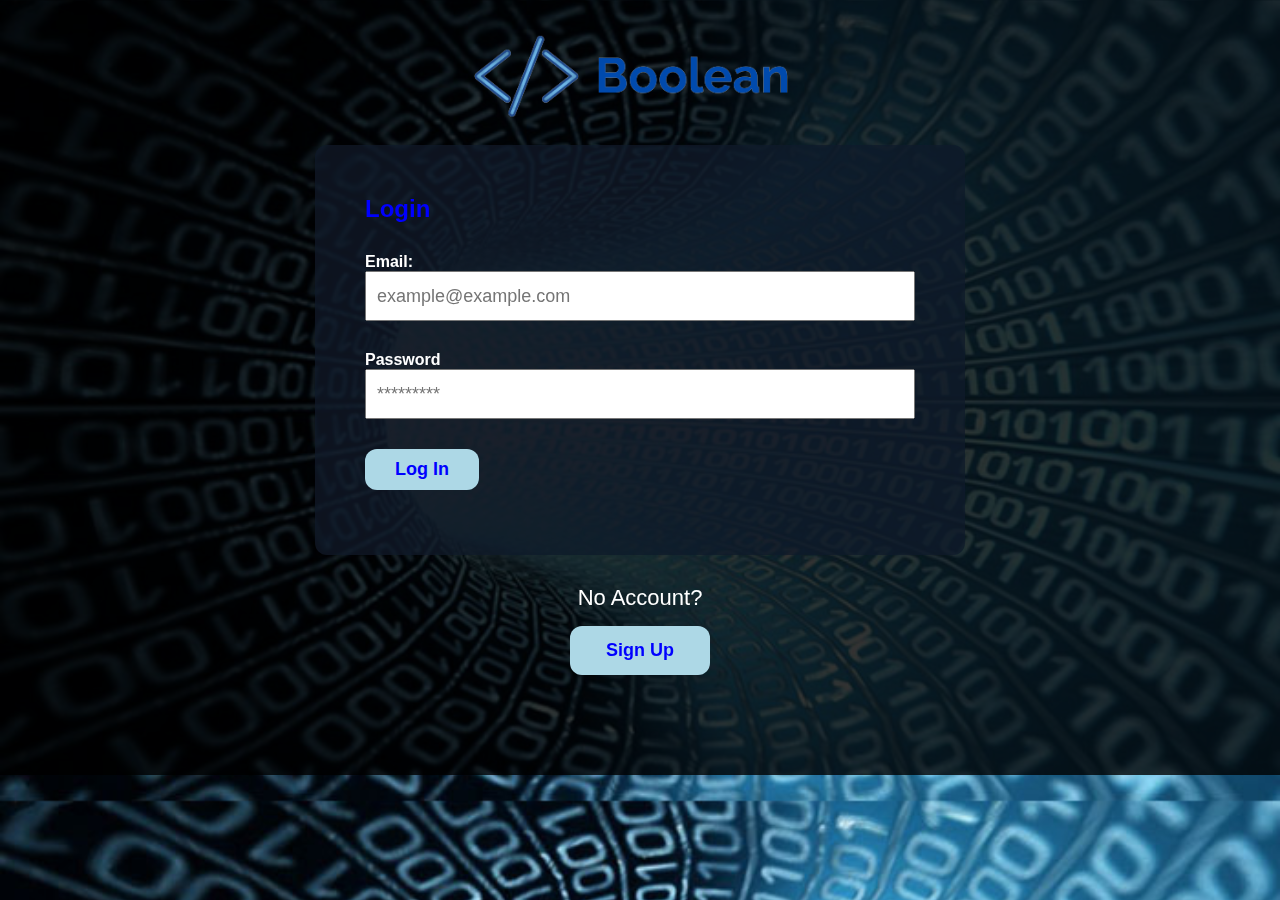
<file: index.html>
<!DOCTYPE html>
<html lang="en">
<head>
    <meta charset="UTF-8">
    <meta http-equiv="X-UA-Compatible" content="IE=edge">
    <meta name="viewport" content="width=device-width, initial-scale=1.0">
    <link rel="stylesheet" href="./style.css">
    <script src="./JS/Validator.js"></script>
    <script defer src="./JS/Session.js"></script>
    <script defer src="./JS/app.js"></script>
    <script defer src="./JS/User.js"></script>
    <title>Boolean</title>
</head>
<body>
    <div class="logo">
        <img src="./Images/Logo.png" alt="logo" class="profile">
    </div>
    <div class="main-wrapper">
        <form id="loginForm">
            <h2>Login</h2>

            <div>
                <label>Email:</label>
                <input type="email" id="login_email" name="email" placeholder="example@example.com" required>
            </div>

            <div>
                <label>Password</label>
                <input type="password" name="password" id="login_password" placeholder="*********" required>
            </div>

            <div>
                <button>Log In</button>
            </div>
        </form>
    </div>

    <div class="no-acc-register">
        <p>No Account?</p>
        <button id="registration">Sign Up</button>
    </div>

    <div class="custom-modal">
        <button id="closeModal">X</button>
        <form id="registrationForm">
            <h2>User Registration</h2>

            <div>
                <label for="username">Username: *</label>
                <input type="text" id="username" name="username" placeholder="John.Doe1">
            </div>

            <div>
                <label for="email">Email Address: *</label>
                <input type="text" id="email" name="register_email" placeholder="JohnDoe@gmail.com">
            </div>

            <div>
                <label for="password">Password: *</label>
                <input type="password" id="password" name="register_password" placeholder="********">
            </div>

            <div>
                <label for="confirm_password">Confirm Password: *</label>
                <input type="password" id="confirm_password" name="confirm_password" placeholder="********">
            </div>

            <div>
                <button>Register</button>
            </div>
        </form>
    </div>
</body>
</html>
</file>
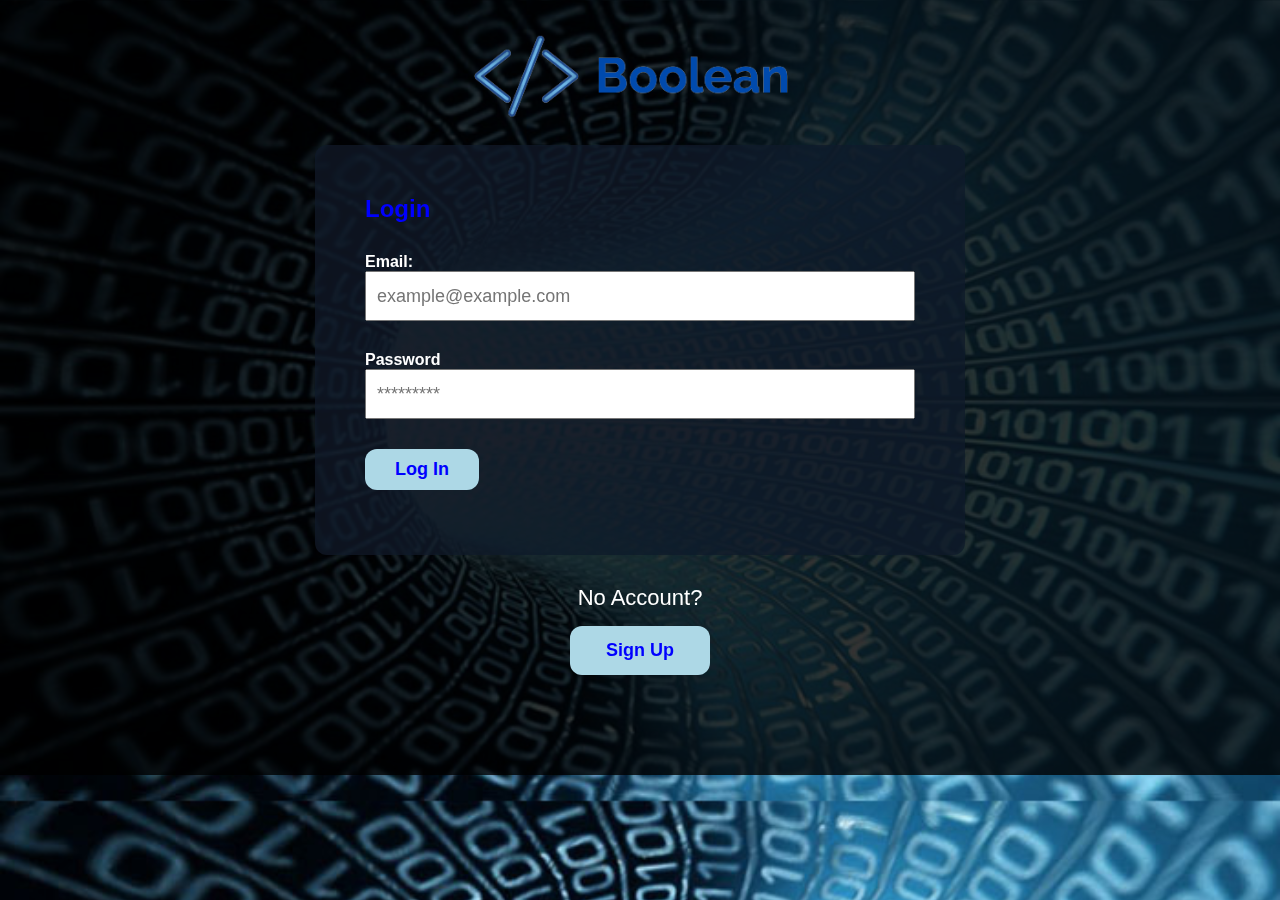
<file: boolean.html>
<!DOCTYPE html>
<html lang="en">
<head>
    <meta charset="UTF-8">
    <meta http-equiv="X-UA-Compatible" content="IE=edge">
    <meta name="viewport" content="width=device-width, initial-scale=1.0">
    <link href="https://cdn.jsdelivr.net/npm/bootstrap@5.2.0-beta1/dist/css/bootstrap.min.css" rel="stylesheet" integrity="sha384-0evHe/X+R7YkIZDRvuzKMRqM+OrBnVFBL6DOitfPri4tjfHxaWutUpFmBp4vmVor" crossorigin="anonymous">
    <link rel="stylesheet" href="style.css">
    <script defer src="./JS/Post.js"></script>
    <script defer src="./JS/User.js"></script>
    <script defer src="./JS/Session.js"></script>
    <script defer src="./JS/boolean.js"></script>
    <title>Boolean</title>
</head>
<body>
    
    <div class="container">

        <div class="row">

            <div class="col-md-3">
                <div class="inner-container left-side">
                    <img src="./Images/profilepicture.png" alt="">
                    <p><b id="username"></b></p>
                    <p id="email"></p>

                    <button id="editProfile">Edit Profile</button>
                    <button id="logout">Log out</button>
                </div>
            </div>

            <div class="col-md-9">
                <div class="inner-container right-side">
                    <form id="postForm">
                        <textarea id="postContent" placeholder="Write a post"></textarea>
                        <button>Post</button>
                    </form>

                    <div id="allPostsWrapper"></div>
                </div>
                
            </div>

        </div>

    </div>

    <div class="custom-modal">
        <button id="closeModal">X</button>
        <form id="editForm">
            <h2>Edit your profile</h2>

            <div> 
                <label for="username">Username: *</label>
                <input type="text" id="edit_username" name="username" placeholder="John.Doe1">
            </div>

            <div>
                <label for="edit_email">Email Address: *</label>
                <input type="text" id="edit_email" name="edit_email" placeholder="JohnDoe@gmail.com">
            </div>
            <div>
                <button>Edit</button>
            </div>
        </form>

        <hr>

        <button id="deleteProfile">Delete Profile</button>
    </div>

</body>
</html>
</file>
<file: style.css>
* {
  margin: 0;
  padding: 0;
  box-sizing: border-box;
}

body {
  font-family: sans-serif;
  background-image: url("Images/bg.jpg");
  background-size: cover;
  box-shadow: rgba(0, 0, 0, 0.8) 0 0 0 10000px inset;
  color: #fff;
  height: 100%;
  padding-bottom: 100px;
}

h2 {
  margin-bottom: 15px;
  color: blue;
}

button {
  cursor: pointer;
}

.logo {
  text-align: center;
  height: 260px;
}

.logo img {
  margin-top: -150px;
  height: 430px;
}

.main-wrapper {
  max-width: 650px;
  margin: auto;
  backdrop-filter: blur(0px) saturate(180%);
  -webkit-backdrop-filter: blur(0px) saturate(180%);
  background-color: rgba(17, 25, 40, 0.75);
  border-radius: 12px;
  padding: 50px;
  margin-top: -115px;
}

form div {
  padding: 15px 0;
}

form div label {
  display: block;
  font-weight: bold;
  font-size: 16px;
}

form div input {
  height: 50px;
  width: 100%;
  font-size: 18px;
  padding: 0 10px;
}

form div button {
  cursor: pointer;
  padding: 10px 30px;
  font-size: 18px;
  background-color: lightblue;
  color: blue;
  border: none;
  font-weight: bold;
  border-radius: 12px;
}

form ul {
  list-style: none;
}

form ul li {
  color: red;
}

.no-acc-register {
  text-align: center;
  margin-top: 30px;
}

.no-acc-register button {
  padding: 14px;
  font-size: 18px;
  background-color: lightblue;
  color: blue;
  border: none;
  font-weight: bold;
  width: 140px;
  border-radius: 12px;
}

.no-acc-register p {
  font-size: 22px;
  margin-bottom: 15px;
}

.custom-modal {
  display: none;
  background-color: #252a2f;
  border-radius: 12px;
  box-shadow: rgba(255, 255, 255, 0.8) 0 0 1000px 1000px;
  padding: 50px;
  max-width: 650px;
  margin: auto;
  position: absolute;
  top: 10%;
  left: 0;
  right: 0;
  width: 100%;
}

.custom-modal button#closeModal {
  height: 20px;
  width: 20px;
  color: white;
  background-color: transparent;
  border: none;
  font-size: 25px;
  font-weight: bold;
  position: absolute;
  right: 30px;
  top: 30px;
}

.container {
  padding-top: 50px;
}

.inner-container {
  border: none;
  padding: 15px;
  backdrop-filter: blur(0px) saturate(180%);
  -webkit-backdrop-filter: blur(0px) saturate(180%);
  background-color: rgba(17, 25, 40, 0.75);
  border-radius: 12px;
}

.inner-container.left-side {
  text-align: center;
}

.inner-container img {
  width: 70%;
  border-radius: 50%;
  display: block;
  margin: auto;
  margin-bottom: 20px;
}

.inner-container.right-side form {
  display: flex;
  height: 100px;
  gap: 5px;
}

.inner-container.right-side form textarea {
  width: 85%;
  border: none;
  padding: 10px;
  resize: none;
  border-radius: 12px;
  backdrop-filter: blur(0px) saturate(180%);
  -webkit-backdrop-filter: blur(0px) saturate(180%);
  background-color: rgba(17, 25, 40, 0.75);
  color: white;
}

.inner-container.right-side form button {
  width: 15%;
  border: none;
  background-color: lightgray;
  color: black;
  font-weight: bold;
  font-size: 18px;
  border-radius: 12px;
}

#deleteProfile {
  border: 1px solid red;
  color: red;
  padding: 10px 15px;
  border-radius: 12px;
  background-color: rgb(241, 169, 169);
}

#allPostsWrapper .single-post {
  background-color: #eaeaea;
  padding: 15px;
  margin-top: 15px;
  color: #000;
  border-radius: 12px;
}

#allPostsWrapper .single-post .post-content {
  padding-bottom: 10px;
  border-bottom: 1px solid black;
  margin-bottom: 10px;
  font-size: 22px;
  word-break: break-word;
}

.post-actions {
  display: flex;
  justify-content: flex-end;
  color: gray;
  margin-top: 5px;
}

.like-btn {
  padding: 5px 15px 5px 20px;
  border: none;
  border-radius: 12px;
  color: blue;
  background-color: lightblue;
}

.dislike-btn {
  padding: 5px 15px 5px 20px;
  border: none;
  border-radius: 12px;
  color: #ff7518;
  background-color: #ffc87c;
  font-weight: bold;
}

.comment-btn {
  background-image: url(/Images/comment.png);
  padding: 5px 15px 5px 40px;
  background-repeat: no-repeat;
  background-position: 10px;
  border: none;
  border-radius: 12px;
}

.remove-btn {
  padding: 5px 15px 5px 20px;
  border: none;
  border-radius: 12px;
  color: red;
  background-color: rgb(241, 169, 169);
  font-weight: bold;
}

.post-comments form {
  height: 50px !important;
  margin-top: 5px;
}

.post-comments form input {
  width: 85%;
  padding: 0px 10px;
  border-radius: 12px;
  height: 50px;
}

.post-comments form button {
  width: 15%;
  background-color: grey;
  height: 50px;
}
</file>
